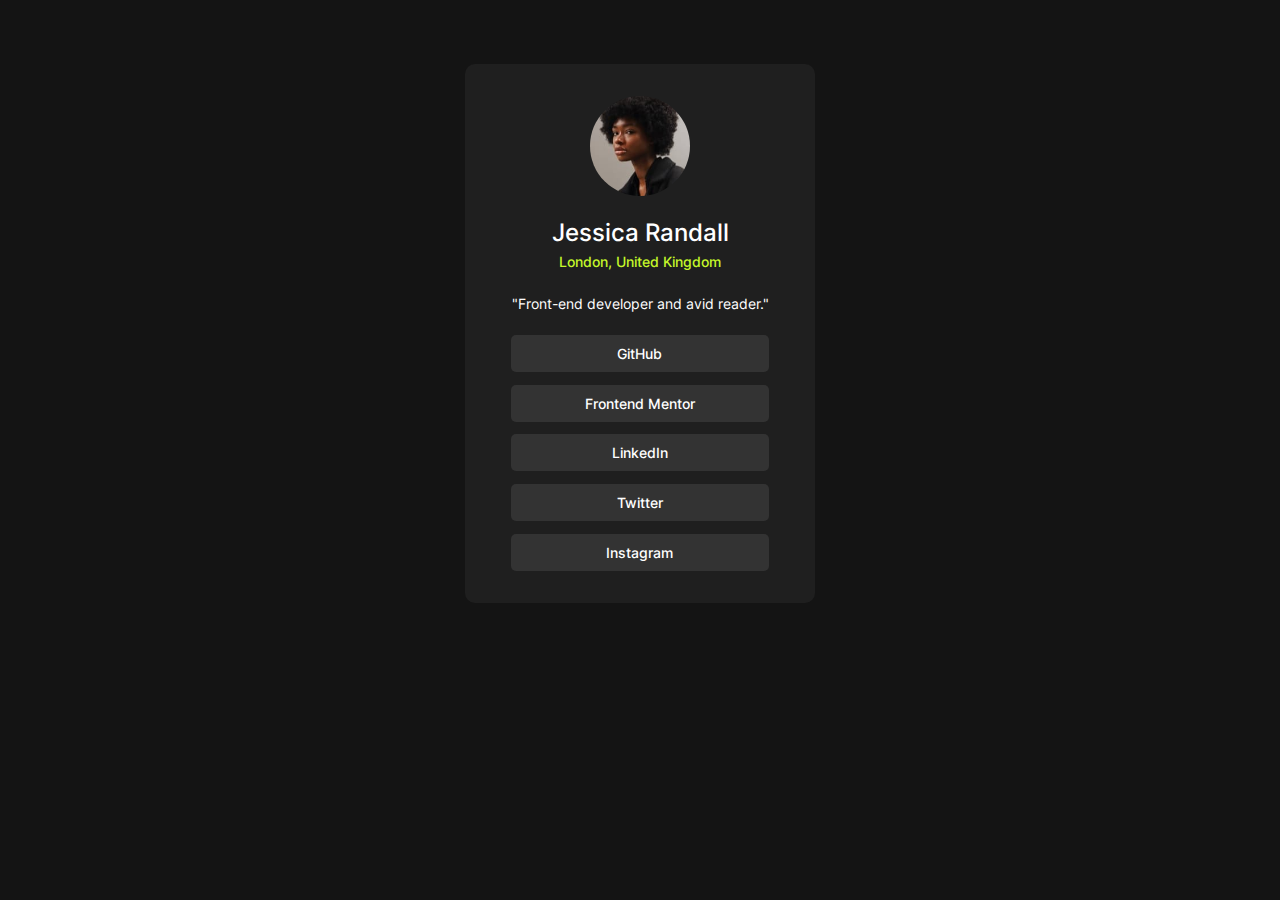
<file: attempt-1/index.html>
<!DOCTYPE html>
<html lang="en">
  <head>
    <meta charset="UTF-8" />
    <meta name="viewport" content="width=device-width, initial-scale=1.0" />
    <title>Jessica's Social Links Profile</title>
    <link rel="stylesheet" href="styles.css" />
    <link rel="icon" href="/assets/images/favicon-32x32.png" />
  </head>
  <body>
    <main class="profile-container">
      <header class="profile-header">
        <img
          class="profile-picture"
          src="/assets/images/avatar-jessica.jpeg"
          alt="Profile picture of a lady."
        />
        <h1 class="text-preset-1">Jessica Randall</h1>
        <p class="text-preset-2-bold">London, United Kingdom</p>
      </header>
      <div class="description-container">
        <p class="text-preset-2">"Front-end developer and avid reader."</p>
      </div>
      <div class="social-links-container">
        <button class="social-links-btn text-preset-2-bold">GitHub</button>
        <button class="social-links-btn text-preset-2-bold">
          Frontend Mentor
        </button>
        <button class="social-links-btn text-preset-2-bold">LinkedIn</button>
        <button class="social-links-btn text-preset-2-bold">Twitter</button>
        <button class="social-links-btn text-preset-2-bold">Instagram</button>
      </div>
    </main>
  </body>
</html>
</file>
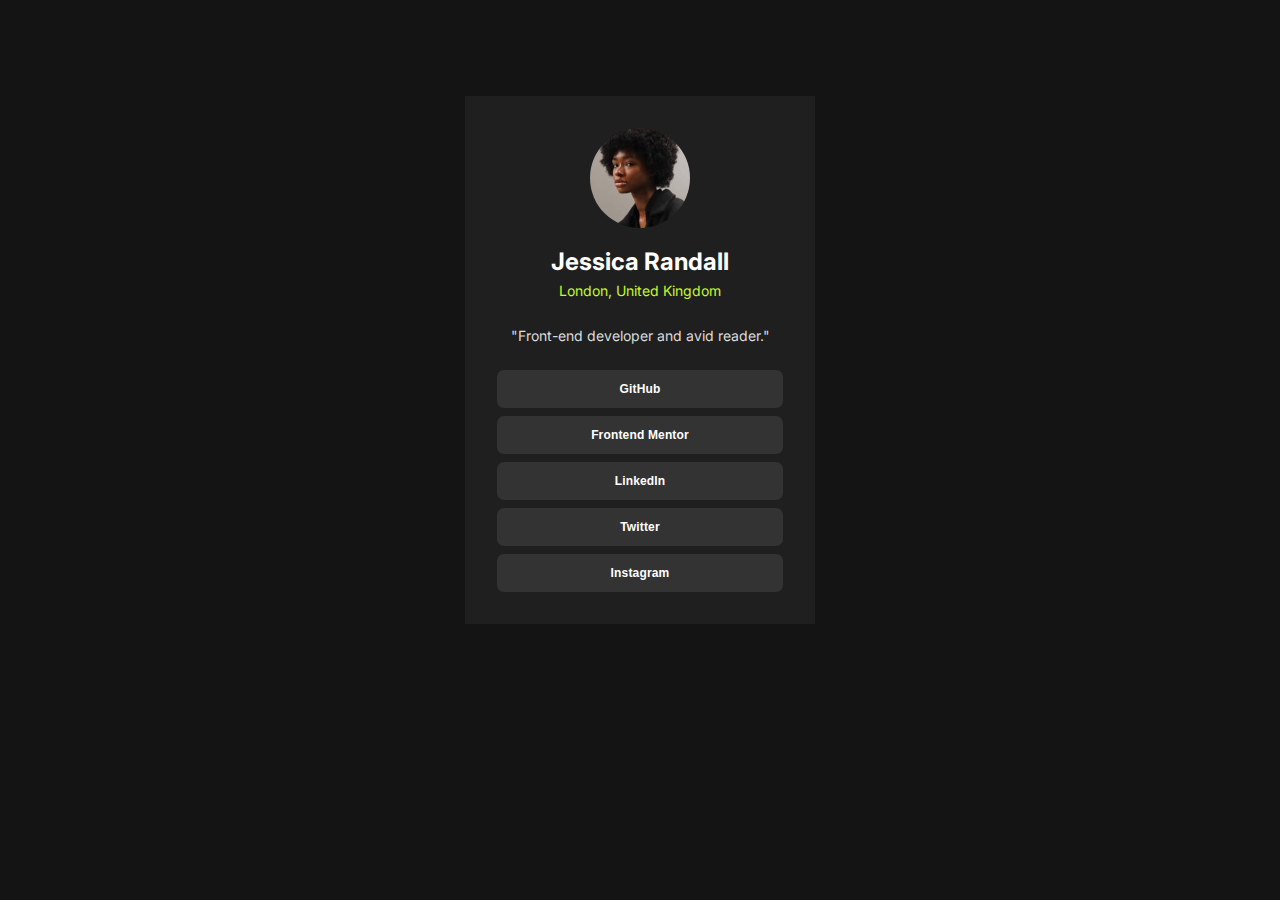
<file: attempt-2/index.html>
<!DOCTYPE html>
<html lang="en">
  <head>
    <meta charset="UTF-8" />
    <meta name="viewport" content="width=device-width, initial-scale=1.0" />
    <title>Jessica's Social Links Profile</title>
    <!-- Favicon -->
    <link rel="icon" href="/assets/images/favicon-32x32.png " />

    <!-- CSS Stylesheet -->
    <link rel="stylesheet" href="styles.css" />

    <!-- Google Fonts: Josefin Sans, Inter, and Lexend Deca -->
    <link rel="preconnect" href="https://fonts.googleapis.com" />
    <link rel="preconnect" href="https://fonts.gstatic.com" crossorigin />
    <link
      href="https://fonts.googleapis.com/css2?family=Inter:ital,opsz,wght@0,14..32,100..900;1,14..32,100..900&family=Josefin+Sans:ital,wght@0,100..700;1,100..700&family=Lexend+Deca:wght@100..900&display=swap"
      rel="stylesheet"
    />
  </head>
  <body>
    <main class="card">
      <img
        src="/assets/images/avatar-jessica.jpeg"
        alt="Jessica's profile picture."
        class="card__image"
      />
      <section class="card__content">
        <h1 class="card__name">Jessica Randall</h1>
        <p class="card__location">London, United Kingdom</p>
        <p class="card__bio">"Front-end developer and avid reader."</p>
      </section>
      <div class="card__buttons">
        <button class="card__button">GitHub</button>
        <button class="card__button">Frontend Mentor</button>
        <button class="card__button">LinkedIn</button>
        <button class="card__button">Twitter</button>
        <button class="card__button">Instagram</button>
      </div>
    </main>
  </body>
</html>
</file>
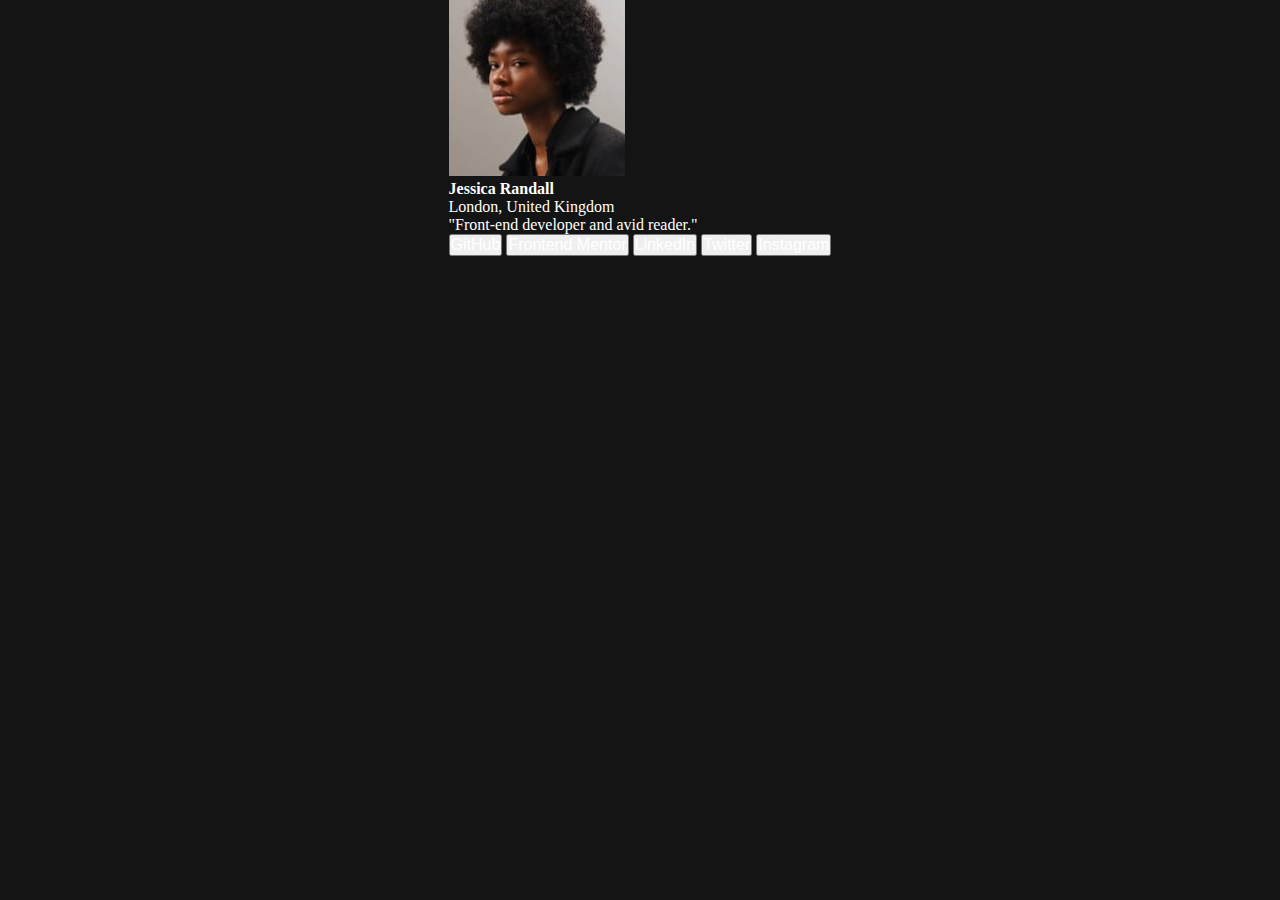
<file: docs/index.html>
<!DOCTYPE html>
<html lang="en">
  <head>
    <meta charset="UTF-8" />
    <meta name="viewport" content="width=device-width, initial-scale=1.0" />
    <title>Jessica's Social Links Profile</title>
    <!-- Favicon -->
    <link rel="icon" href="/assets/images/favicon-32x32.png " />

    <!-- CSS Stylesheet -->
    <link rel="stylesheet" href="styles.css" />

    <!-- Google Fonts: Josefin Sans, Inter, and Lexend Deca -->
    <link rel="preconnect" href="https://fonts.googleapis.com" />
    <link rel="preconnect" href="https://fonts.gstatic.com" crossorigin />
    <link
      href="https://fonts.googleapis.com/css2?family=Inter:ital,opsz,wght@0,14..32,100..900;1,14..32,100..900&family=Josefin+Sans:ital,wght@0,100..700;1,100..700&family=Lexend+Deca:wght@100..900&display=swap"
      rel="stylesheet"
    />
  </head>
  <body>
    <main class="card">
      <img
        src="./assets/images/avatar-jessica.jpeg"
        alt="Jessica's profile picture."
        class="card__image"
      />
      <section class="card__content">
        <h1 class="card__name">Jessica Randall</h1>
        <p class="card__location">London, United Kingdom</p>
        <p class="card__bio">"Front-end developer and avid reader."</p>
      </section>
      <div class="card__buttons">
        <button class="card__button">GitHub</button>
        <button class="card__button">Frontend Mentor</button>
        <button class="card__button">LinkedIn</button>
        <button class="card__button">Twitter</button>
        <button class="card__button">Instagram</button>
      </div>
    </main>
  </body>
</html>
</file>
<file: attempt-1/styles.css>
* {
  box-sizing: border-box;
  padding: 0;
  margin: 0;
  font-size: 1rem;
  color: var(--clr-white);
}

:root {
  --clr-grey-900: hsl(0, 0%, 8%);
  --clr-grey-800: hsl(0, 0%, 12%);
  --clr-grey-700: hsl(0, 0%, 20%);
  --clr-green: hsl(75, 94%, 57%);
  --clr-white: hsl(0, 0%, 100%);
}

@font-face {
  font-family: "Inter";
  src: url(/assets/fonts/Inter-VariableFont_slnt\,wght.ttf) format(truetype);
  font-weight: 100 900;
  font-style: normal;
}

@font-face {
  font-family: "Inter";
  src: url(/assets/fonts/Inter-VariableFont_slnt\,wght.ttf) format(truetype);
  font-weight: 100 900;
  font-style: normal;
}

.text-preset-1 {
  font-family: "Inter";
  font-weight: 500;
  font-size: 24px;
  line-height: 1.5;
  letter-spacing: 0px;
}

.text-preset-2 {
  font-family: "Inter";
  font-weight: 400;
  font-size: 14px;
  line-height: 1.5;
  letter-spacing: 0px;
}

.text-preset-2-bold {
  font-family: "Inter";
  font-weight: 500;
  font-size: 14px;
  line-height: 1.5;
  letter-spacing: 0px;
}

body {
  background-color: var(--clr-grey-900);
  display: flex;
  flex-direction: column;
  align-items: center;
}

.profile-container {
  background-color: var(--clr-grey-800);
  width: 350px;
  margin: 4rem 0;
  border-radius: 10px;
  padding: 2rem;
}

.profile-header {
  width: 100%;
  display: flex;
  flex-direction: column;
  align-items: center;
}

.profile-picture {
  width: 35%;
  height: auto;
  border-radius: 50%;
  margin-bottom: 1.2rem;
}

.profile-header p {
  color: var(--clr-green);
  margin-bottom: 1.3rem;
}

.description-container {
  display: flex;
  flex-direction: column;
  align-items: center;
}

.description-container p {
  margin-bottom: 1.3rem;
}

.social-links-container {
  display: flex;
  flex-direction: column;
  align-items: center;
  gap: 0.8rem;
}

.social-links-btn {
  width: 90%;
  border-radius: 5px;
  background-color: var(--clr-grey-700);
  border: none;
  padding: 0.5rem;
  transition: background-color 0.8s ease, color 0.8s ease;
}

.social-links-btn:hover {
  background-color: var(--clr-green);
  color: var(--clr-grey-900);
  transition: background-color 0.3s ease, color 0.3s ease;
}
</file>
<file: attempt-2/styles.css>
*,
*::before,
*::after {
  box-sizing: border-box;
  padding: 0;
  margin: 0;
}

:root {
  /* Fonts */
  font-family: "Inter", Arial, Helvetica, sans-serif;
  font-size: 16px;
  color: var(--card-title-white);
  line-height: 1.5;
  letter-spacing: 0;
  font-weight: 400;

  --fs-xs: 0.75rem;
  --fs-s: 0.875rem;
  --fs-m: 1rem;
  --fs-l: 1.25rem;
  --fs-xl: 1.5rem;
  --fs-xxl: 2rem;
  --fs-xxxl: 2.5rem;
  --fs-xxxxl: 3.5rem;

  /* Colours */
  --card-title-white: hsl(0, 0%, 100%);
  --card-bio-transparent-white: hsla(0, 0%, 100%, 0.85);
  --card-location-green: hsl(75, 94%, 57%);
  --main-bg-grey-900: hsl(0, 0%, 8%);
  --card-bg-grey-800: hsl(0, 0%, 12%);
  --btn-bg-grey-700: hsl(0, 0%, 20%);

  /* Spacing */
  --space-xxs: 0.25rem;
  --space-xs: 0.5rem;
  --space-s: 0.75rem;
  --space-m: 1rem;
  --space-l: 1.5rem;
  --space-xl: 2rem;
  --space-xxl: 3rem;
  --space-xxxl: 4rem;
  --space-xxxxl: 6rem;
}

body {
  background-color: var(--main-bg-grey-900);
  display: flex;
  flex-direction: column;
  align-items: center;
}

.card {
  background-color: var(--card-bg-grey-800);
  margin-top: var(--space-xxxxl);
  display: flex;
  flex-direction: column;
  align-items: center;
  padding: var(--space-xl);
  max-width: 350px;
  width: 100%;
}

.card__image {
  width: 35%;
  height: auto;
  border-radius: 50%;
  margin-bottom: var(--space-m);
}

.card__content {
  display: flex;
  flex-direction: column;
  align-items: center;
}

.card__name {
  font-size: var(--fs-xl);
}

.card__location {
  color: var(--card-location-green);
  font-size: var(--fs-s);
  margin-bottom: var(--space-l);
}

.card__bio {
  color: var(--card-bio-transparent-white);
  font-size: var(--fs-s);
  text-align: center;
  margin-bottom: var(--space-l);
}

.card__buttons {
  display: flex;
  flex-direction: column;
  align-items: center;
  width: 100%;
  gap: var(--space-xs);
}

.card__button {
  width: 100%;
  padding: var(--space-s);
  border-radius: 7px;
  background-color: var(--btn-bg-grey-700);
  border: none;
  color: var(--card-title-white);
  font-weight: 550;
  font-size: var(--fs-xs);
  letter-spacing: 0.01rem;
  cursor: pointer;
  transition: background-color 0.6s ease, color 0.6s ease;
}

.card__button:hover {
  background-color: var(--card-location-green);
  color: var(--main-bg-grey-900);
  transition: background-color 0.3s ease, color 0.3s ease;
}

@media (max-width: 390px) {
  .card {
    width: 90%;
  }

  .card__image {
    width: 100px;
  }

  .card__name,
  .card__location {
    text-align: center;
  }
}
</file>
<file: docs/styles.css>
* {
  box-sizing: border-box;
  padding: 0;
  margin: 0;
  font-size: 1rem;
  color: var(--clr-white);
}

:root {
  --clr-grey-900: hsl(0, 0%, 8%);
  --clr-grey-800: hsl(0, 0%, 12%);
  --clr-grey-700: hsl(0, 0%, 20%);
  --clr-green: hsl(75, 94%, 57%);
  --clr-white: hsl(0, 0%, 100%);
}

@font-face {
  font-family: "Inter";
  src: url("./assets/fonts/Inter-VariableFont_slnt,wght.ttf") format("truetype");
  font-weight: 100 900;
  font-style: normal;
}

@font-face {
  font-family: "Inter";
  src: url("./assets/fonts/Inter-VariableFont_slnt,wght.ttf") format("truetype");
  font-weight: 100 900;
  font-style: normal;
}

.text-preset-1 {
  font-family: "Inter";
  font-weight: 500;
  font-size: 24px;
  line-height: 1.5;
  letter-spacing: 0px;
}

.text-preset-2 {
  font-family: "Inter";
  font-weight: 400;
  font-size: 14px;
  line-height: 1.5;
  letter-spacing: 0px;
}

.text-preset-2-bold {
  font-family: "Inter";
  font-weight: 500;
  font-size: 14px;
  line-height: 1.5;
  letter-spacing: 0px;
}

body {
  background-color: var(--clr-grey-900);
  display: flex;
  flex-direction: column;
  align-items: center;
}

.profile-container {
  background-color: var(--clr-grey-800);
  width: 350px;
  margin: 4rem 0;
  border-radius: 10px;
  padding: 2rem;
}

.profile-header {
  width: 100%;
  display: flex;
  flex-direction: column;
  align-items: center;
}

.profile-picture {
  width: 35%;
  height: auto;
  border-radius: 50%;
  margin-bottom: 1.2rem;
}

.profile-header p {
  color: var(--clr-green);
  margin-bottom: 1.3rem;
}

.description-container {
  display: flex;
  flex-direction: column;
  align-items: center;
}

.description-container p {
  margin-bottom: 1.3rem;
}

.social-links-container {
  display: flex;
  flex-direction: column;
  align-items: center;
  gap: 0.8rem;
}

.social-links-btn {
  width: 90%;
  border-radius: 5px;
  background-color: var(--clr-grey-700);
  border: none;
  padding: 0.5rem;
  transition: background-color 0.8s ease, color 0.8s ease;
}

.social-links-btn:hover {
  background-color: var(--clr-green);
  color: var(--clr-grey-900);
  transition: background-color 0.3s ease, color 0.3s ease;
}
</file>
